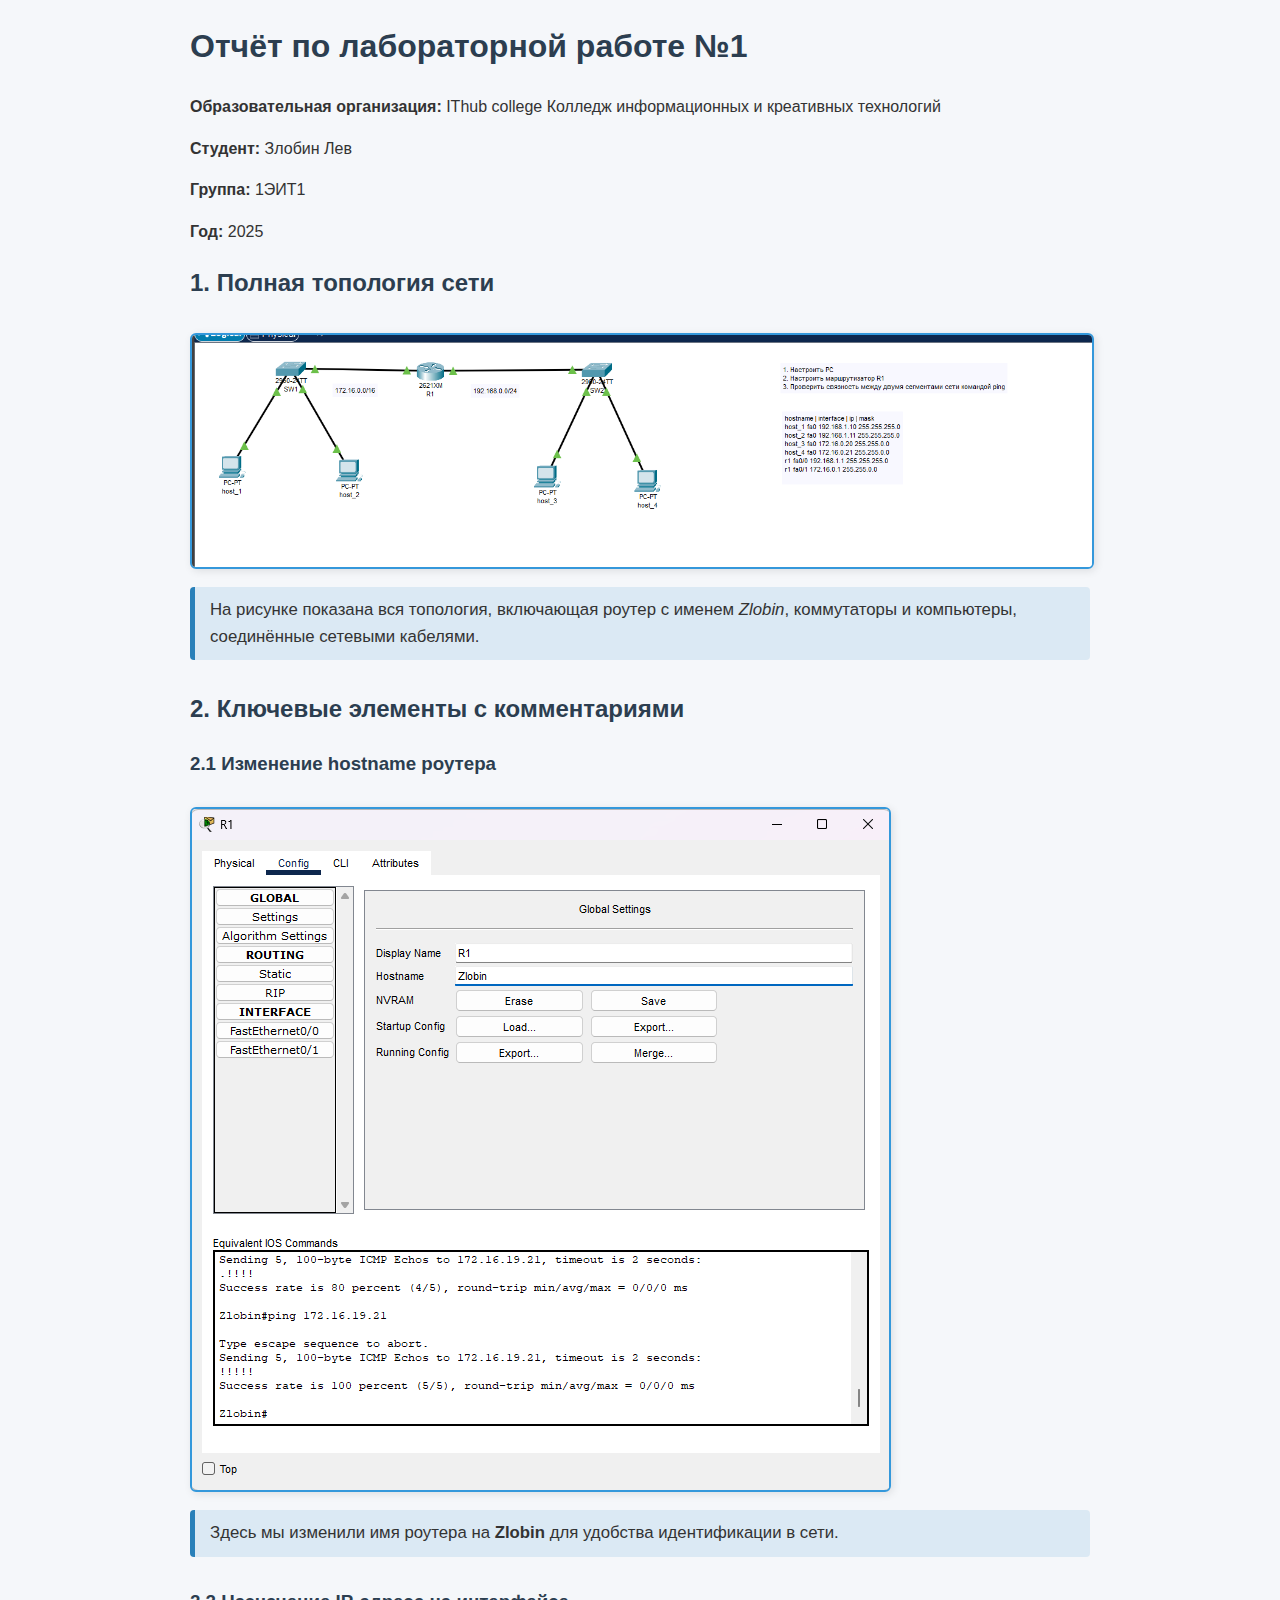
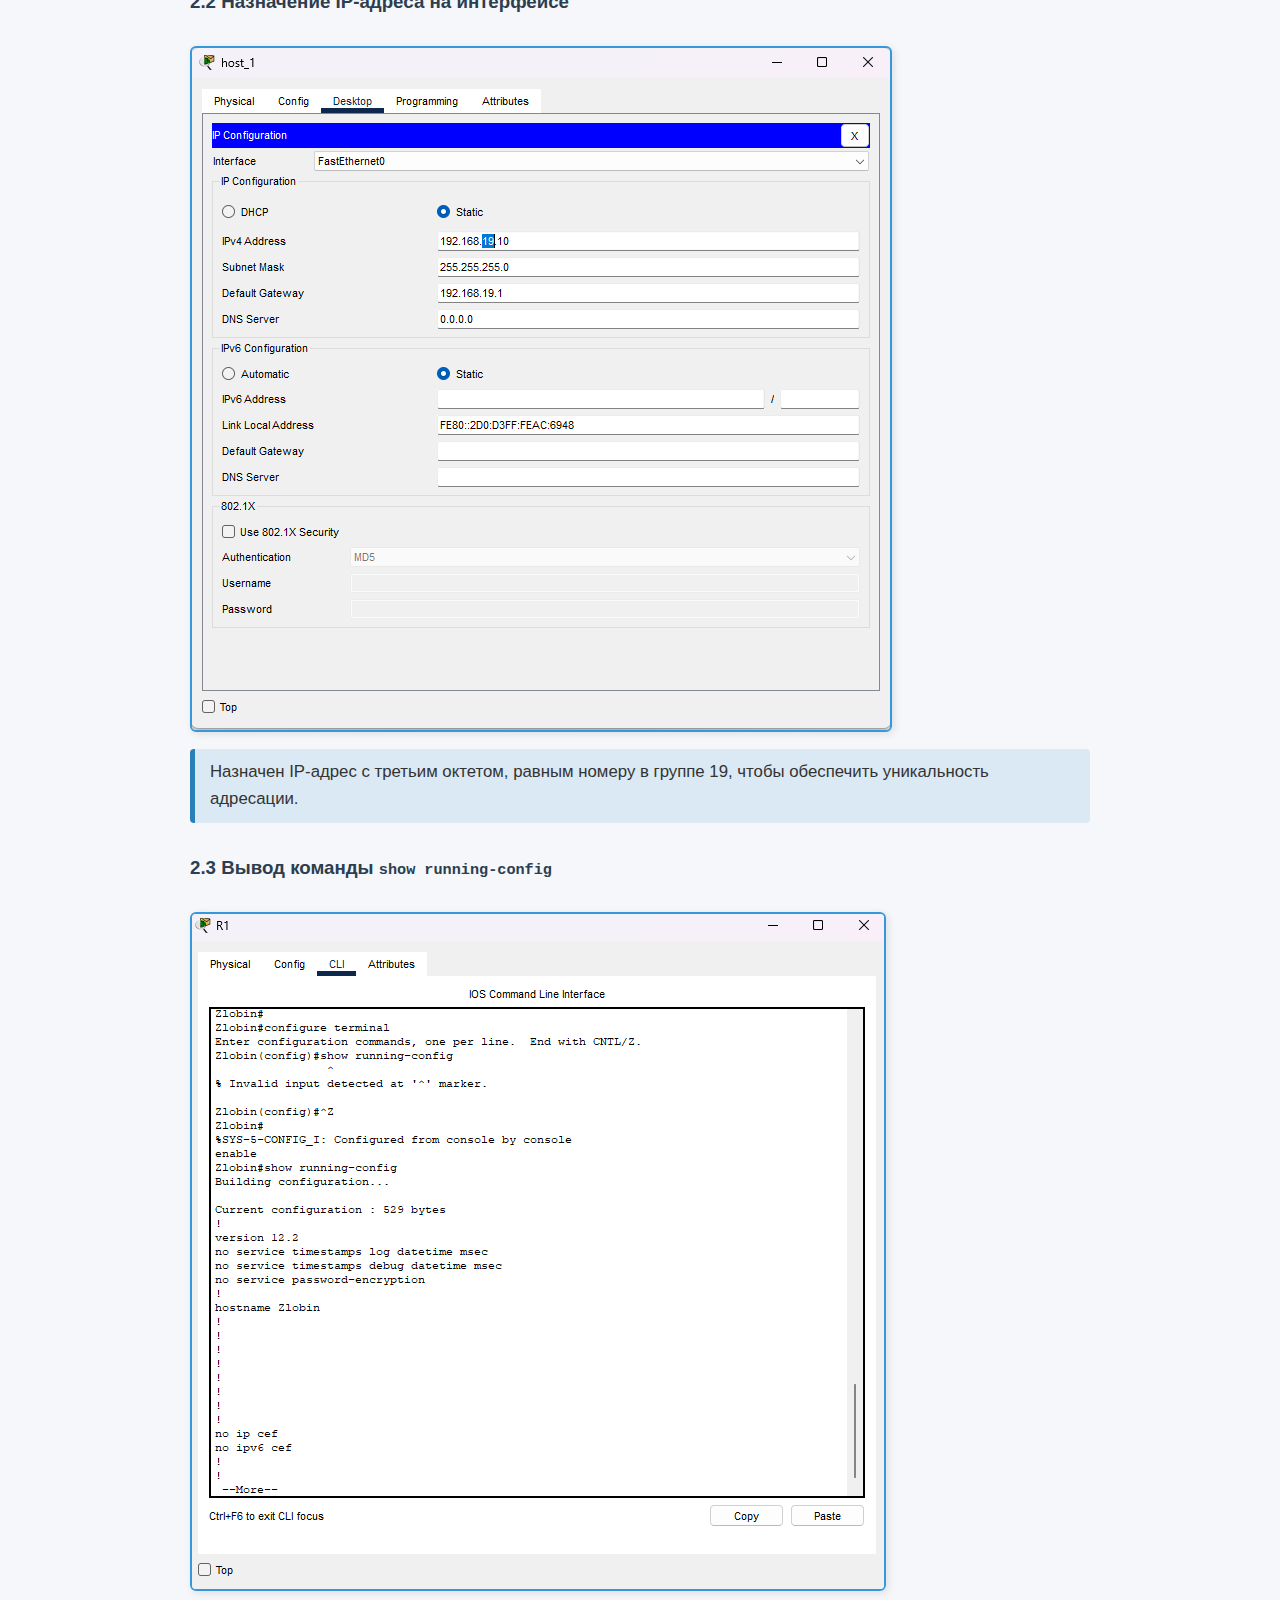
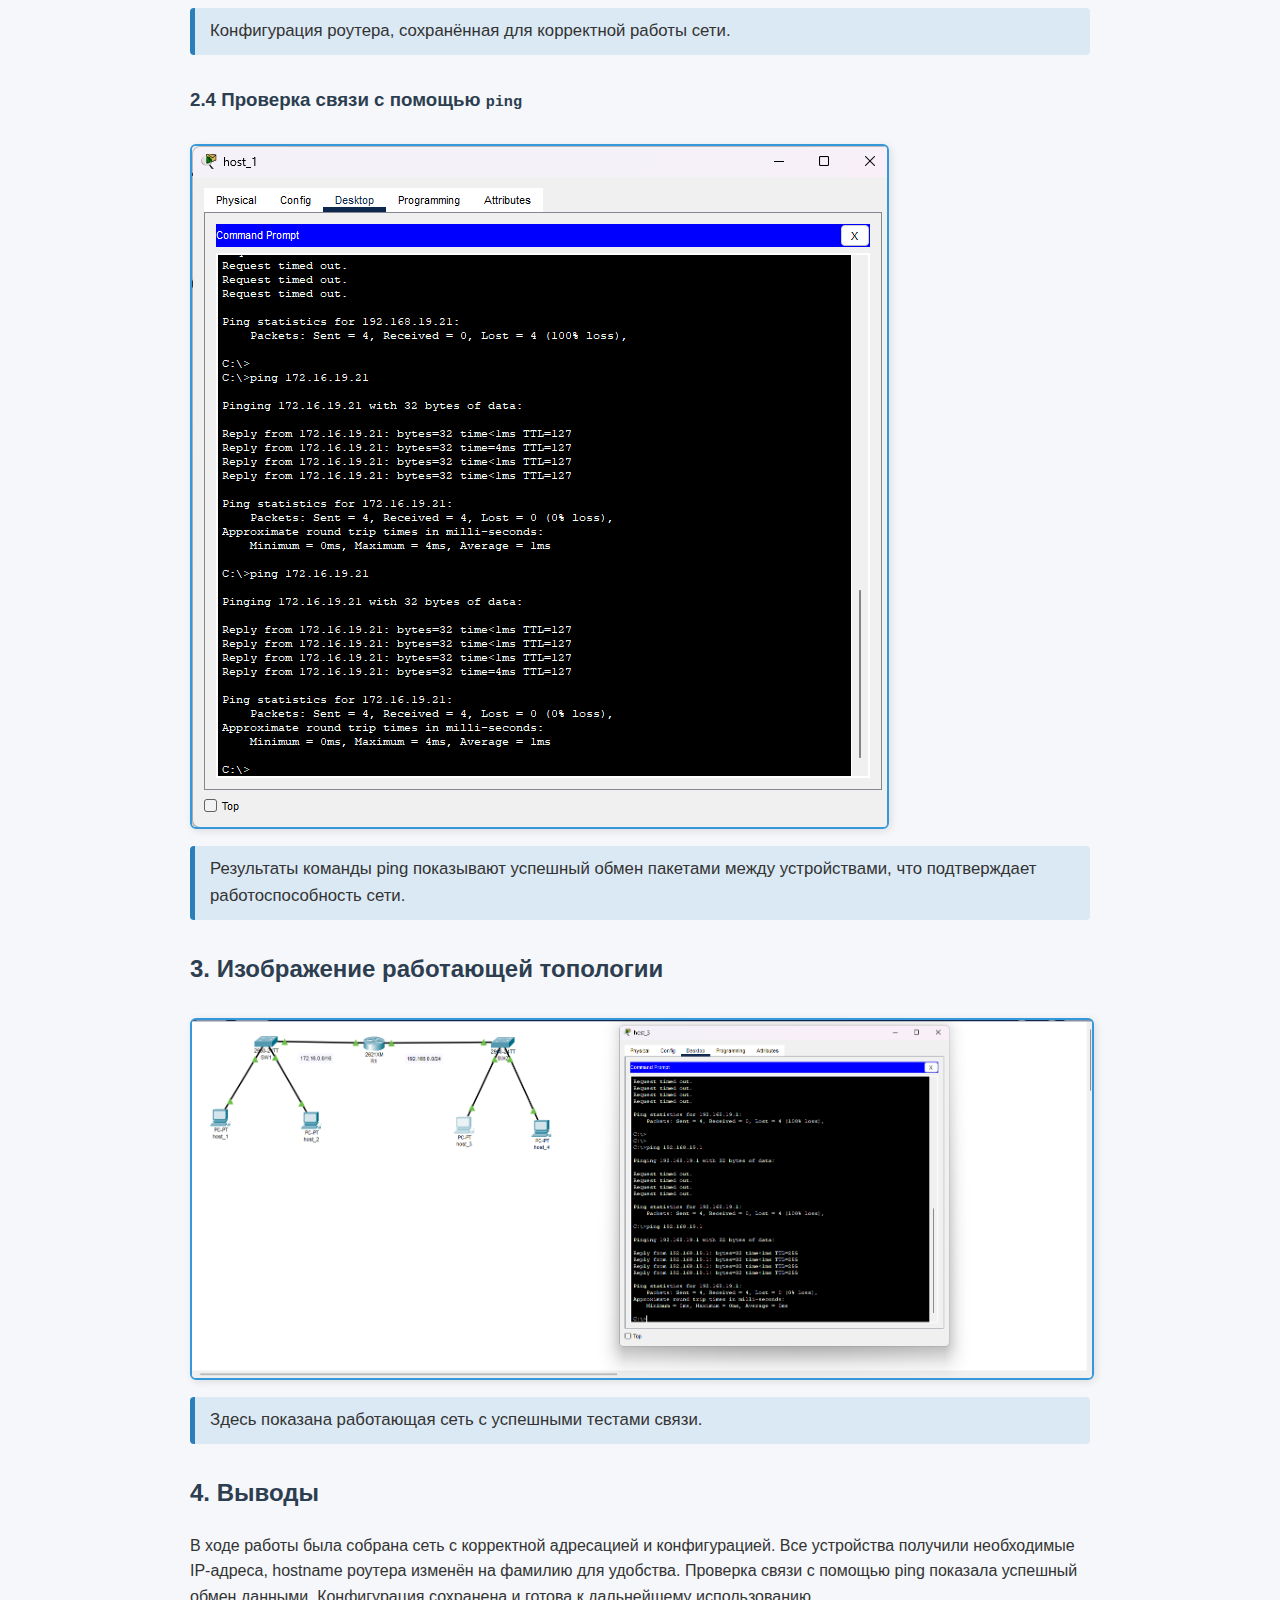
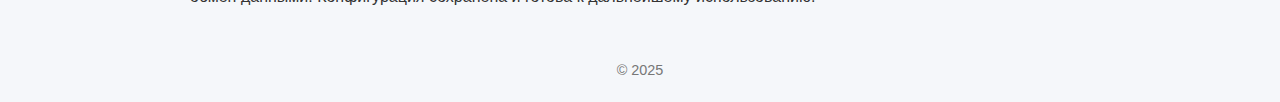
<file: KT_1ITD_Zlobin19/index/index.html>
<!DOCTYPE html>
<html lang="ru">
<head>
  <meta charset="UTF-8" />
  <title>Отчёт по лабораторной работе</title>
  <style>
    body {
      font-family: "Segoe UI", Tahoma, Geneva, Verdana, sans-serif;
      max-width: 900px;
      margin: 20px auto;
      background: #f5f7fa;
      color: #333;
      line-height: 1.6;
    }
    h1, h2, h3 {
      color: #2c3e50;
    }
    img {
      max-width: 100%;
      border: 2px solid #3498db;
      border-radius: 6px;
      margin: 10px 0;
      box-shadow: 2px 2px 8px rgba(0,0,0,0.1);
    }
    .comment {
      background: #dbe9f4;
      border-left: 5px solid #2980b9;
      padding: 10px 15px;
      margin-bottom: 30px;
      border-radius: 4px;
      font-size: 1.05em;
    }
    footer {
      margin-top: 50px;
      font-size: 0.9em;
      color: #777;
      text-align: center;
    }
  </style>
</head>
<body>
  <h1>Отчёт по лабораторной работе №1</h1>
  <p><strong>Образовательная организация:</strong> IThub college
Колледж информационных
и креативных технологий</p>
  <p><strong>Студент:</strong> Злобин Лев</p>
  <p><strong>Группа:</strong> 1ЭИТ1</p>
  <p><strong>Год:</strong> 2025</p>

  <h2>1. Полная топология сети</h2>
  <img src="images/topology_full.png" alt="Полная топология сети" />
  <div class="comment">
    На рисунке показана вся топология, включающая роутер с именем <em>Zlobin</em>, коммутаторы и компьютеры, соединённые сетевыми кабелями.
  </div>

  <h2>2. Ключевые элементы с комментариями</h2>

  <h3>2.1 Изменение hostname роутера</h3>
  <img src="images/hostname_change.png" alt="Изменение hostname роутера" />
  <div class="comment">
    Здесь мы изменили имя роутера на <strong>Zlobin</strong> для удобства идентификации в сети.
  </div>

  <h3>2.2 Назначение IP-адреса на интерфейсе</h3>
  <img src="images/ip_assignment.png" alt="Настройка IP адреса" />
  <div class="comment">
    Назначен IP-адрес с третьим октетом, равным номеру в группе 19, чтобы обеспечить уникальность адресации.
  </div>

  <h3>2.3 Вывод команды <code>show running-config</code></h3>
  <img src="images/show_running_config.png" alt="Конфигурация роутера" />
  <div class="comment">
    Конфигурация роутера, сохранённая для корректной работы сети.
  </div>

  <h3>2.4 Проверка связи с помощью <code>ping</code></h3>
  <img src="images/ping_success.png" alt="Успешный ping" />
  <div class="comment">
    Результаты команды ping показывают успешный обмен пакетами между устройствами, что подтверждает работоспособность сети.
  </div>

  <h2>3. Изображение работающей топологии</h2>
  <img src="images/topology_working.png" alt="Работающая топология" />
  <div class="comment">
    Здесь показана работающая сеть с успешными тестами связи.
  </div>

  <h2>4. Выводы</h2>
  <p>
    В ходе работы была собрана сеть с корректной адресацией и конфигурацией. Все устройства получили необходимые IP-адреса,
    hostname роутера изменён на фамилию для удобства. Проверка связи с помощью ping показала успешный обмен данными.
    Конфигурация сохранена и готова к дальнейшему использованию.
  </p>

  <footer>
    &copy; 2025
  </footer>
</body>
</html>
</file>
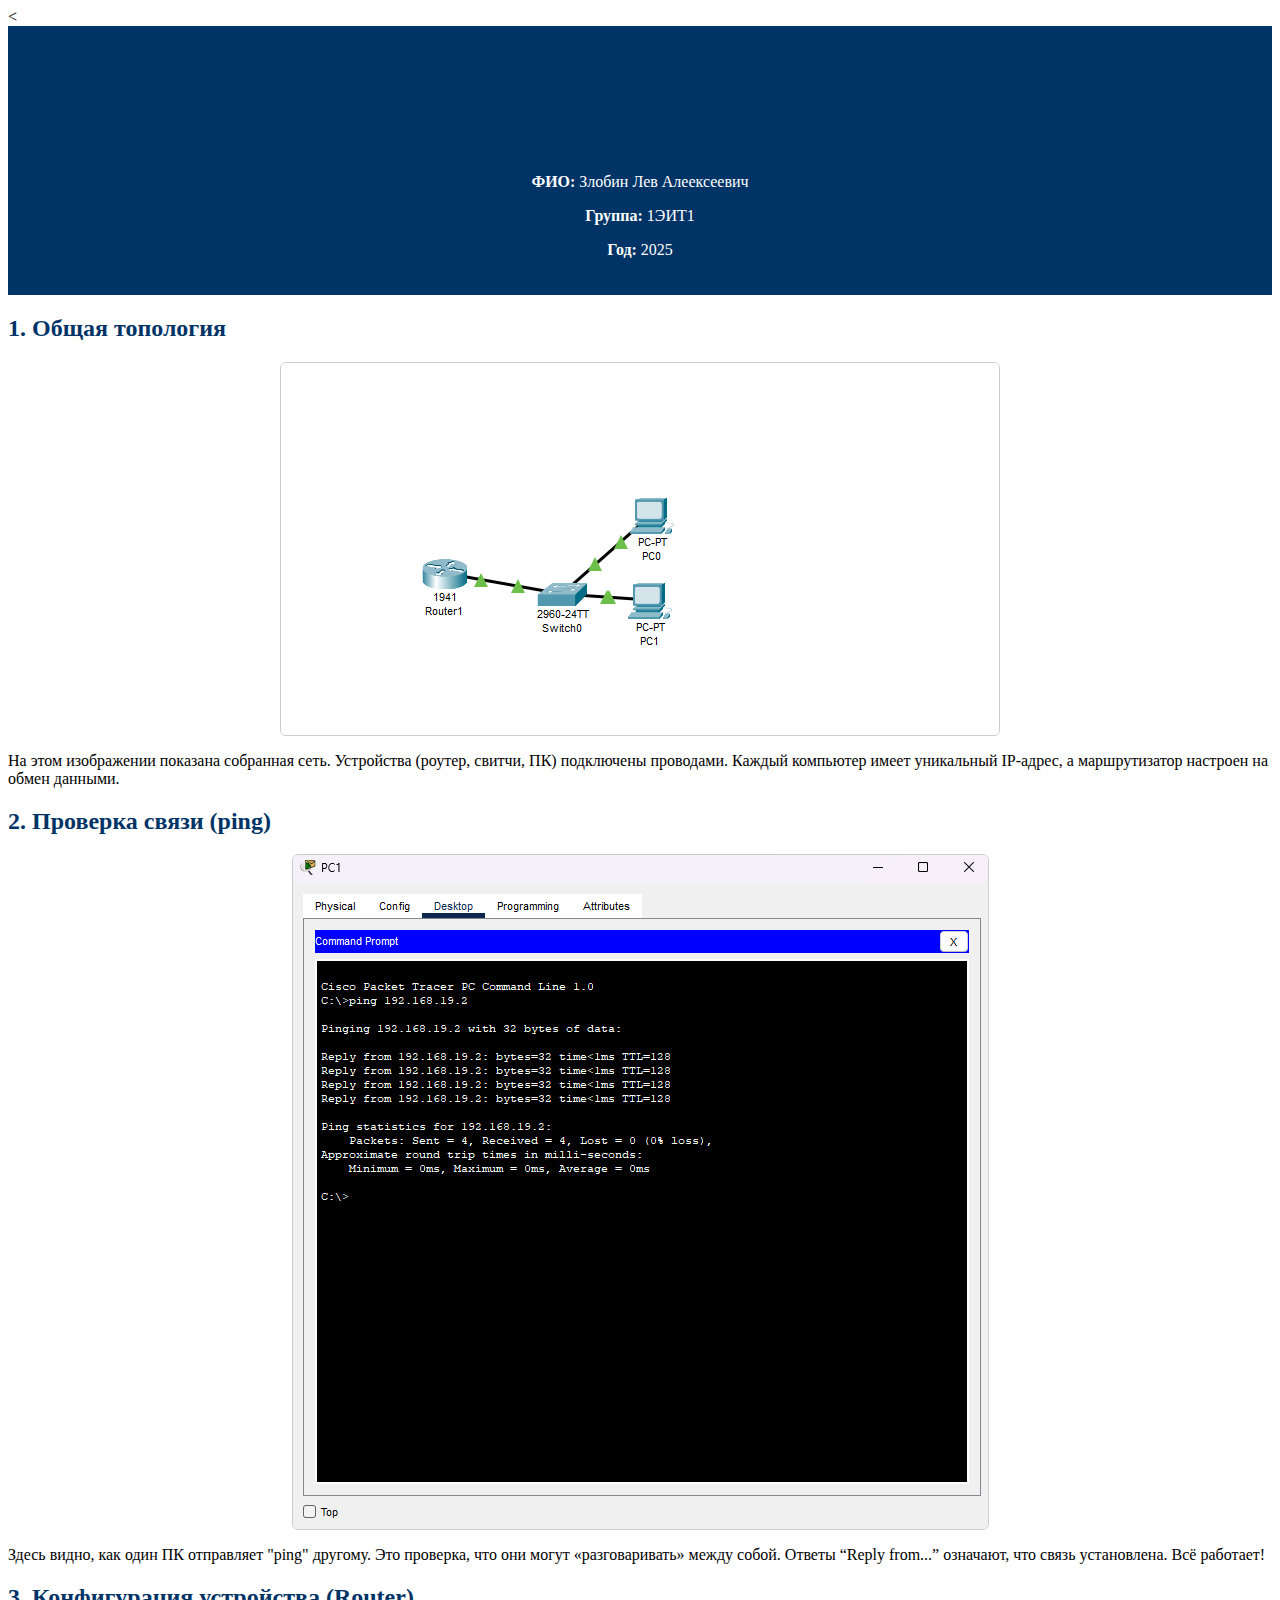
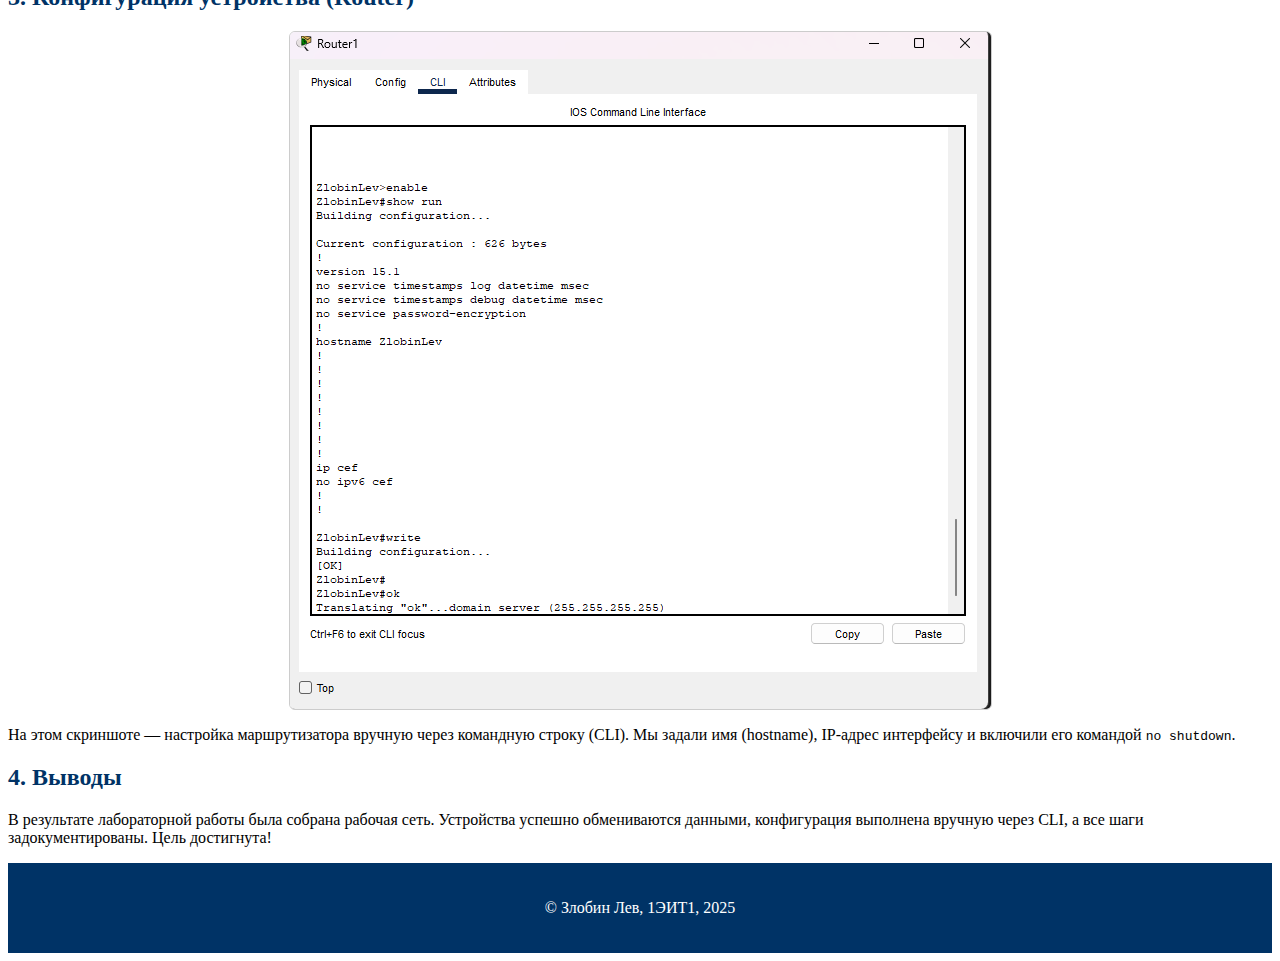
<file: KT_1ITD_ZlobinO/index/index.html>
<<!DOCTYPE html>
<html lang="ru">
<head>
  <meta charset="UTF-8" />
  <title>Лабораторная работа — Отчёт</title>
  <link rel="stylesheet" href="style.css" />
</head>
<body>
  <header>
    <h1>Отчёт по лабораторной работе</h1>
    <h2>«Настройка сети в Cisco Packet Tracer»</h2>
    <p><strong>ФИО:</strong> Злобин Лев Алеексеевич</p>
    <p><strong>Группа:</strong> 1ЭИТ1 </p>
    <p><strong>Год:</strong> 2025</p>
  </header>

  <section>
    <h2>1. Общая топология</h2>
    <img src="images/topology.png" alt="Топология сети" />
    <p>
      На этом изображении показана собранная сеть. Устройства (роутер, свитчи, ПК) подключены проводами.
      Каждый компьютер имеет уникальный IP-адрес, а маршрутизатор настроен на обмен данными.
    </p>
  </section>

  <section>
    <h2>2. Проверка связи (ping)</h2>
    <img src="images/ping_result.png" alt="Результат команды ping" />
    <p>
      Здесь видно, как один ПК отправляет "ping" другому. Это проверка, что они могут «разговаривать» между собой.
      Ответы “Reply from...” означают, что связь установлена. Всё работает!
    </p>
  </section>

  <section>
    <h2>3. Конфигурация устройства (Router)</h2>
    <img src="images/config_example.png" alt="Консольная настройка роутера" />
    <p>
      На этом скриншоте — настройка маршрутизатора вручную через командную строку (CLI).
      Мы задали имя (hostname), IP-адрес интерфейсу и включили его командой <code>no shutdown</code>.
    </p>
  </section>

  <section>
    <h2>4. Выводы</h2>
    <p>
      В результате лабораторной работы была собрана рабочая сеть. Устройства успешно обмениваются данными,
      конфигурация выполнена вручную через CLI, а все шаги задокументированы. Цель достигнута!
    </p>
  </section>

  <footer>
    <p>© Злобин Лев, 1ЭИТ1, 2025</p>
  </footer>
</body>
</html>
</file>
<file: KT_1ITD_ZlobinO/index/style.css>
header, footer {
  background-color: #003366;
  color: white;
  padding: 20px;
  text-align: center;
}

main {
  padding: 20px;
  max-width: 900px;
  margin: auto;
  background-color: white;
  box-shadow: 0 0 10px rgba(0,0,0,0.1);
}

h1, h2 {
  color: #003366;
}

img {
  max-width: 100%;
  display: block;
  margin: 15px auto;
  border: 1px solid #ccc;
  border-radius: 6px;
}

pre {
  background-color: #f0f0f0;
  padding: 10px;
  overflow-x: auto;
  border-left: 4px solid #003366;
}
</file>
